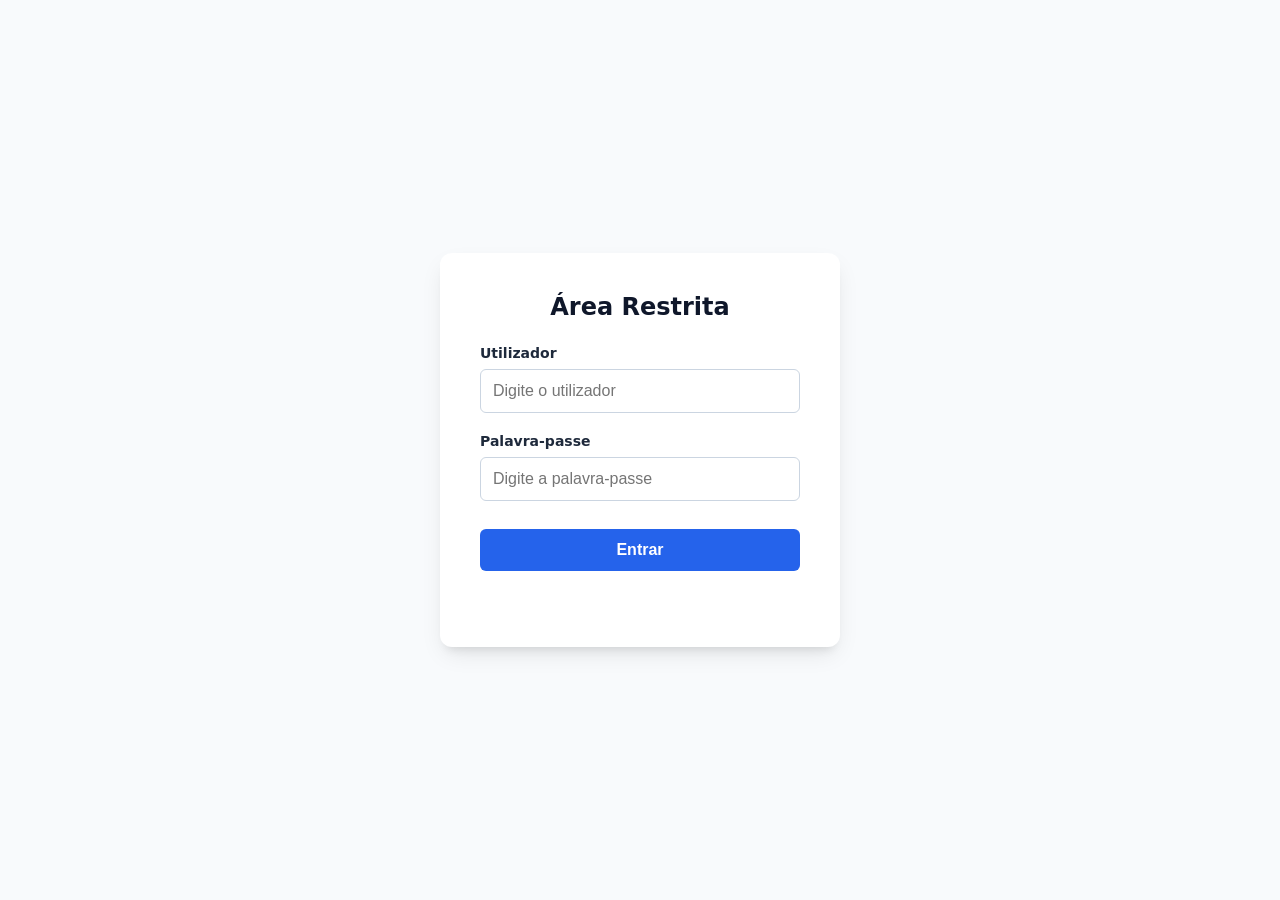
<file: index.html>
<!DOCTYPE html>
<html lang="pt">
<head>
    <meta charset="UTF-8">
    <meta name="viewport" content="width=device-width, initial-scale=1.0">
    <meta http-equiv="Content-Security-Policy" content="default-src 'self'; style-src 'self' 'unsafe-inline'; script-src 'self';">
    <title>Login - Projeto Aplicado</title>
    <style>
        :root {
            --primary-color: #2563eb;
            --primary-hover: #1d4ed8;
            --bg-color: #f8fafc;
            --card-bg: #ffffff;
            --text-color: #1e293b;
            --border-color: #cbd5e1;
            --error-color: #dc2626;
        }
        body {
            font-family: 'Segoe UI', system-ui, -apple-system, sans-serif;
            background-color: var(--bg-color);
            color: var(--text-color);
            display: flex;
            justify-content: center;
            align-items: center;
            height: 100vh;
            margin: 0;
        }
        .login-card {
            background-color: var(--card-bg);
            padding: 2.5rem;
            border-radius: 12px;
            box-shadow: 0 10px 25px -5px rgba(0, 0, 0, 0.1), 0 8px 10px -6px rgba(0, 0, 0, 0.1);
            width: 100%;
            max-width: 400px;
            box-sizing: border-box;
        }
        h2 {
            margin-top: 0;
            margin-bottom: 1.5rem;
            font-size: 1.5rem;
            color: #0f172a;
            text-align: center;
        }
        .input-group {
            margin-bottom: 1.25rem;
        }
        label {
            display: block;
            margin-bottom: 0.5rem;
            font-size: 0.875rem;
            font-weight: 600;
        }
        input {
            width: 100%;
            padding: 0.75rem;
            border: 1px solid var(--border-color);
            border-radius: 6px;
            font-size: 1rem;
            box-sizing: border-box;
            transition: border-color 0.2s, box-shadow 0.2s;
        }
        input:focus {
            outline: none;
            border-color: var(--primary-color);
            box-shadow: 0 0 0 3px rgba(37, 99, 235, 0.15);
        }
        button {
            width: 100%;
            padding: 0.75rem;
            background-color: var(--primary-color);
            color: white;
            border: none;
            border-radius: 6px;
            font-size: 1rem;
            font-weight: 600;
            cursor: pointer;
            transition: background-color 0.2s;
            margin-top: 0.5rem;
        }
        button:hover {
            background-color: var(--primary-hover);
        }
        button:disabled {
            background-color: #94a3b8;
            cursor: not-allowed;
        }
        #mensagemErro {
            color: var(--error-color);
            font-size: 0.875rem;
            margin-top: 1rem;
            text-align: center;
            min-height: 1.2rem;
        }
    </style>
</head>
<body>
    <div class="login-card">
        <h2>Área Restrita</h2>
        <form id="loginForm">
            <div class="input-group">
                <label for="username">Utilizador</label>
                <input type="text" id="username" required placeholder="Digite o utilizador" autocomplete="username">
            </div>
            
            <div class="input-group">
                <label for="password">Palavra-passe</label>
                <input type="password" id="password" required placeholder="Digite a palavra-passe" autocomplete="current-password">
            </div>
            <button id="submitBtn" type="submit">Entrar</button>
            <div id="mensagemErro"></div>
        </form>
    </div>
    <script src="script.js"></script>
</body>
</html>
</file>
<file: style.css>
:root {
    --primary-color: #2563eb;
    --primary-hover: #1d4ed8;
    --bg-color: #f8fafc;
    --card-bg: #ffffff;
    --text-color: #1e293b;
    --border-color: #cbd5e1;
    --error-color: #dc2626;
}

body {
    font-family: 'Segoe UI', system-ui, -apple-system, sans-serif;
    background-color: var(--bg-color);
    color: var(--text-color);
    margin: 0;
    padding: 0;
    display: flex;
    justify-content: center;
    align-items: center;
    height: 100vh;
}

.container, .login-card {
    background-color: var(--card-bg);
    padding: 2.5rem;
    border-radius: 12px;
    box-shadow: 0 10px 25px -5px rgba(0, 0, 0, 0.1), 0 8px 10px -6px rgba(0, 0, 0, 0.1);
    width: 100%;
    max-width: 400px;
    box-sizing: border-box;
}

header {
    display: flex;
    justify-content: space-between;
    align-items: center;
    border-bottom: 1px solid var(--border-color);
    padding-bottom: 1rem;
    margin-bottom: 1.5rem;
}

h1, h2 {
    margin-top: 0;
    color: #0f172a;
}

h2 {
    text-align: center;
    margin-bottom: 1.5rem;
}

.input-group {
    margin-bottom: 1.25rem;
}

label {
    display: block;
    margin-bottom: 0.5rem;
    font-size: 0.875rem;
    font-weight: 600;
}

input {
    width: 100%;
    padding: 0.75rem;
    border: 1px solid var(--border-color);
    border-radius: 6px;
    font-size: 1rem;
    box-sizing: border-box;
    transition: border-color 0.2s;
}

input:focus {
    outline: none;
    border-color: var(--primary-color);
    box-shadow: 0 0 0 3px rgba(37, 99, 235, 0.15);
}

button {
    width: 100%;
    padding: 0.75rem;
    background-color: var(--primary-color);
    color: white;
    border: none;
    border-radius: 6px;
    font-size: 1rem;
    font-weight: 600;
    cursor: pointer;
    transition: background-color 0.2s;
}

button:hover {
    background-color: var(--primary-hover);
}

button:disabled {
    background-color: #94a3b8;
    cursor: not-allowed;
}

#mensagemErro {
    color: var(--error-color);
    font-size: 0.875rem;
    margin-top: 1rem;
    text-align: center;
    min-height: 1.2rem;
}

#logoutBtn {
    width: auto;
    padding: 0.45rem 0.95rem;
    background-color: transparent;
    color: #0f172a;
    border: 1.5px solid #0f172a;
    font-size: 0.875rem;
    font-weight: 600;
    transition: all 0.2s ease-in-out;
}

#logoutBtn:hover {
    background-color: #0f172a;
    color: white;
}
/* Centralizar o conteúdo da página interna (Dashboard) */
main {
    text-align: center;
}

main h2 {
    margin-bottom: 1rem;
}

main p {
    color: #475569;
    line-height: 1.6;
}
</file>
